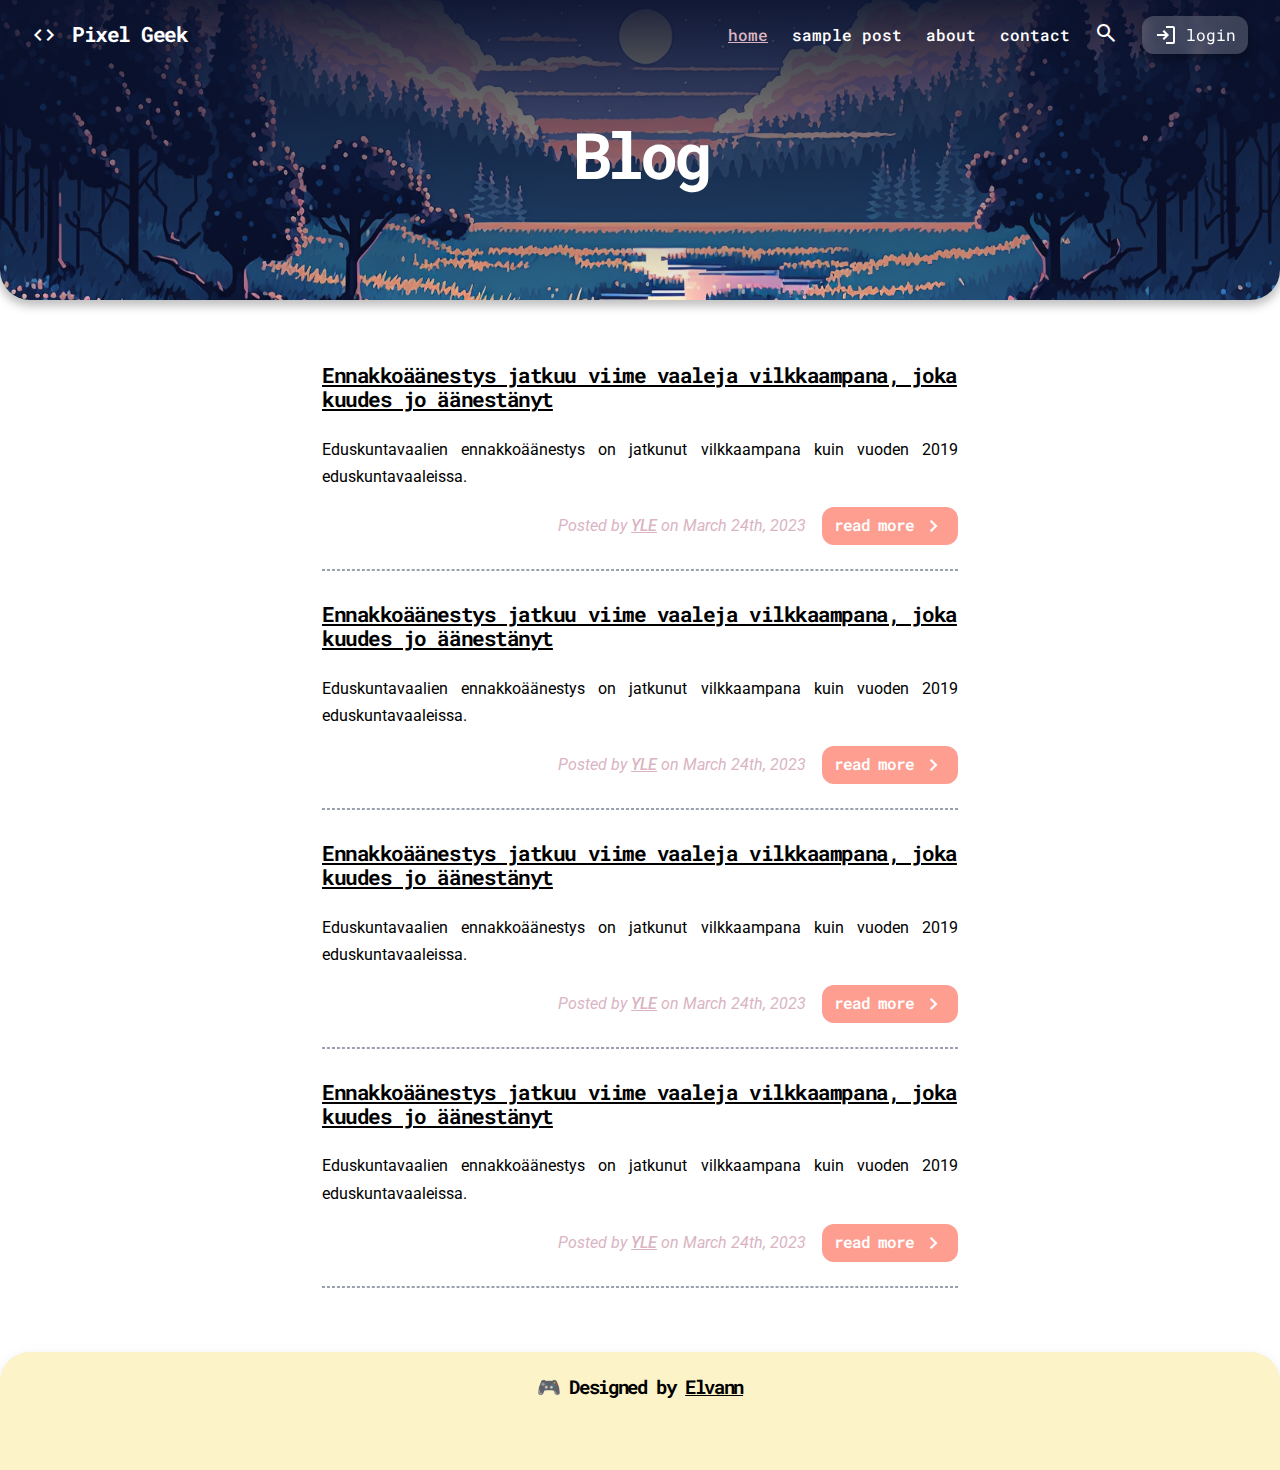
<file: index.html>
<!DOCTYPE html>
<html lang="en">
  <head>
    <meta charset="UTF-8" />
    <meta http-equiv="X-UA-Compatible" content="IE=edge" />
    <meta name="viewport" content="width=device-width, initial-scale=1.0" />
    <title>Pixel Geek | Home</title>
    <link
      rel="icon"
      href="data:image/svg+xml,<svg xmlns=%22http://www.w3.org/2000/svg%22 viewBox=%220 0 100 100%22><text y=%22.9em%22 font-size=%2290%22>🎮</text></svg>"
    />
    <link rel="stylesheet" href="style.css" />
    <link href="https://fonts.googleapis.com/icon?family=Material+Icons" rel="stylesheet" />
    <link
      rel="stylesheet"
      href="https://fonts.googleapis.com/css2?family=Material+Symbols+Outlined:opsz,wght,FILL,GRAD@20..48,100..700,0..1,-50..200"
    />
    <link
      rel="stylesheet"
      href="https://cdnjs.cloudflare.com/ajax/libs/font-awesome/6.3.0/css/all.min.css"
      integrity="sha512-SzlrxWUlpfuzQ+pcUCosxcglQRNAq/DZjVsC0lE40xsADsfeQoEypE+enwcOiGjk/bSuGGKHEyjSoQ1zVisanQ=="
      crossorigin="anonymous"
      referrerpolicy="no-referrer"
    />
  </head>

  <body>
    <header>
      <!-- TODO: Make Navbar fixed and retractable -->
      <nav>
        <div>
          <a href="./">
            <h4>
              <span class="material-symbols-outlined">code</span>
              Pixel Geek
            </h4>
          </a>
        </div>
        <ul>
          <li><a class="active" href="#">home</a></li>
          <li><a href="./sample-post.html">sample post</a></li>
          <li><a href="#">about</a></li>
          <li><a href="#">contact</a></li>
          <li>
            <a href="#"><span class="material-symbols-outlined">search</span></a>
          </li>
          <li>
            <a href="#">
              <button>
                <span class="material-symbols-outlined">login</span>
                login
              </button>
            </a>
          </li>
        </ul>
      </nav>
      <h1 id="page-title">Blog</h1>
    </header>

    <main>
      <div id="content">
        <!-- Post 1 -->
        <article>
          <h4>
            <a href="./sample-post.html">
              Ennakkoäänestys jatkuu viime vaaleja vilkkaampana, joka kuudes jo äänestänyt
            </a>
          </h4>
          <p>
            Eduskuntavaalien ennakkoäänestys on jatkunut vilkkaampana kuin vuoden 2019
            eduskuntavaaleissa.
          </p>

          <div class="flex-left">
            <div id="post-info">
              Posted by
              <a href="#">YLE</a>
              on March 24th, 2023
            </div>
            <a class="link-button" href="./sample-post.html">
              <button class="read-more flex">
                read more
                <span class="material-symbols-outlined">navigate_next</span>
              </button>
            </a>
          </div>

          <hr />
        </article>
        <!-- Post 2 -->
        <article>
          <h4>
            <a href="./sample-post.html">
              Ennakkoäänestys jatkuu viime vaaleja vilkkaampana, joka kuudes jo äänestänyt
            </a>
          </h4>
          <p>
            Eduskuntavaalien ennakkoäänestys on jatkunut vilkkaampana kuin vuoden 2019
            eduskuntavaaleissa.
          </p>

          <div class="flex-left">
            <div id="post-info">
              Posted by
              <a href="#">YLE</a>
              on March 24th, 2023
            </div>
            <a class="link-button" href="./sample-post.html">
              <button class="read-more flex">
                read more
                <span class="material-symbols-outlined">navigate_next</span>
              </button>
            </a>
          </div>

          <hr />
        </article>
        <!-- Post 3 -->
        <article>
          <h4>
            <a href="./sample-post.html">
              Ennakkoäänestys jatkuu viime vaaleja vilkkaampana, joka kuudes jo äänestänyt
            </a>
          </h4>
          <p>
            Eduskuntavaalien ennakkoäänestys on jatkunut vilkkaampana kuin vuoden 2019
            eduskuntavaaleissa.
          </p>

          <div class="flex-left">
            <div id="post-info">
              Posted by
              <a href="#">YLE</a>
              on March 24th, 2023
            </div>
            <a class="link-button" href="./sample-post.html">
              <button class="read-more flex">
                read more
                <span class="material-symbols-outlined">navigate_next</span>
              </button>
            </a>
          </div>

          <hr />
        </article>
        <!-- Post 4 -->
        <article>
          <h4>
            <a href="./sample-post.html">
              Ennakkoäänestys jatkuu viime vaaleja vilkkaampana, joka kuudes jo äänestänyt
            </a>
          </h4>
          <p>
            Eduskuntavaalien ennakkoäänestys on jatkunut vilkkaampana kuin vuoden 2019
            eduskuntavaaleissa.
          </p>

          <div class="flex-left">
            <div id="post-info">
              Posted by
              <a href="#">YLE</a>
              on March 24th, 2023
            </div>
            <a class="link-button" href="./sample-post.html">
              <button class="read-more flex">
                read more
                <span class="material-symbols-outlined">navigate_next</span>
              </button>
            </a>
          </div>

          <hr />
        </article>
      </div>
    </main>

    <footer class="">
      <h5>
        🎮 Designed by
        <a href="http://www.elvann.com">Elvann</a>
      </h5>
      <div id="footer-socials">
        <a href="#"><i class="fa-brands fa-github-alt fa-xl"></i></a>
        <a href="#"><i class="fa-brands fa-youtube fa-xl"></i></a>
        <a href="#"><i class="fa-brands fa-behance fa-xl"></i></a>
      </div>
    </footer>
  </body>
</html>
</file>
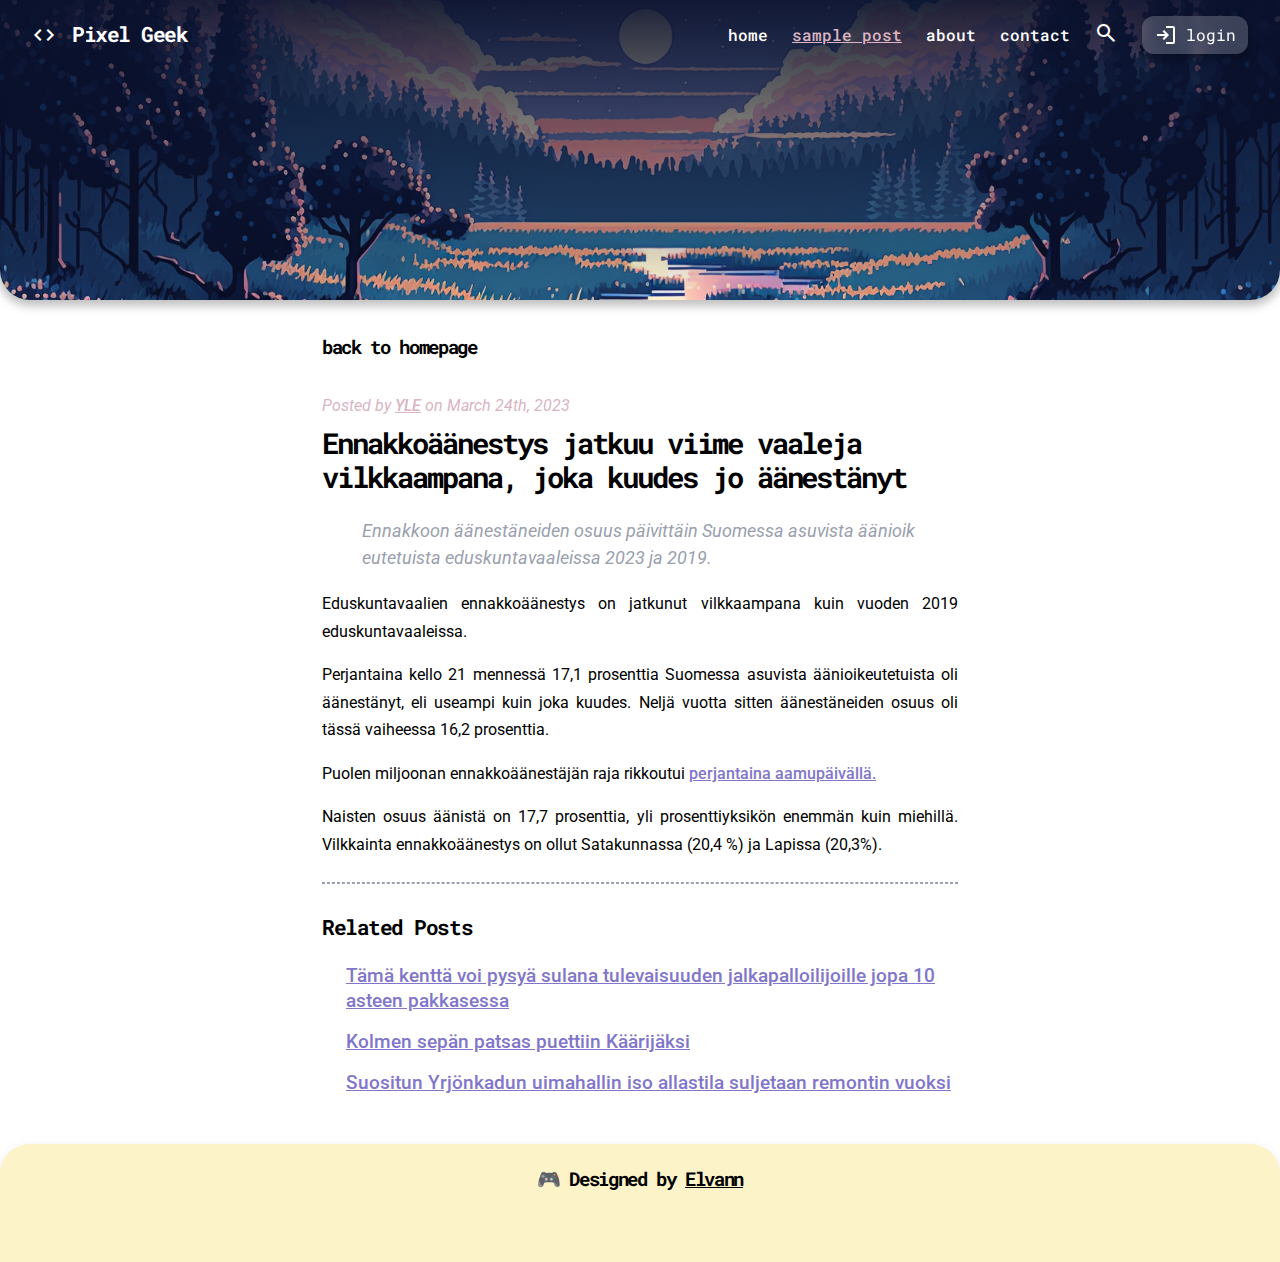
<file: sample-post.html>
<!DOCTYPE html>
<html lang="en">
  <head>
    <meta charset="UTF-8" />
    <meta http-equiv="X-UA-Compatible" content="IE=edge" />
    <meta name="viewport" content="width=device-width, initial-scale=1.0" />
    <title>Pixel Geek | Sample Page</title>
    <link
      rel="icon"
      href="data:image/svg+xml,<svg xmlns=%22http://www.w3.org/2000/svg%22 viewBox=%220 0 100 100%22><text y=%22.9em%22 font-size=%2290%22>🎮</text></svg>"
    />
    <link rel="stylesheet" href="style.css" />
    <link href="https://fonts.googleapis.com/icon?family=Material+Icons" rel="stylesheet" />
    <link
      rel="stylesheet"
      href="https://fonts.googleapis.com/css2?family=Material+Symbols+Outlined:opsz,wght,FILL,GRAD@20..48,100..700,0..1,-50..200"
    />
    <link
      rel="stylesheet"
      href="https://cdnjs.cloudflare.com/ajax/libs/font-awesome/6.3.0/css/all.min.css"
      integrity="sha512-SzlrxWUlpfuzQ+pcUCosxcglQRNAq/DZjVsC0lE40xsADsfeQoEypE+enwcOiGjk/bSuGGKHEyjSoQ1zVisanQ=="
      crossorigin="anonymous"
      referrerpolicy="no-referrer"
    />
  </head>

  <body>
    <header>
      <nav>
        <div>
          <a href="./">
            <h4>
              <span class="material-symbols-outlined">code</span>
              Pixel Geek
            </h4>
          </a>
        </div>
        <ul>
          <li><a href="./">home</a></li>
          <li><a class="active" href="#">sample post</a></li>
          <li><a href="#">about</a></li>
          <li><a href="#">contact</a></li>
          <li>
            <a href="#"><span class="material-symbols-outlined">search</span></a>
          </li>
          <li>
            <a href="#">
              <button>
                <span class="material-symbols-outlined">login</span>
                login
              </button>
            </a>
          </li>
        </ul>
      </nav>
    </header>

    <main>
      <div id="content">
        <a class="back-to-homepage" href="./">
          <i class="fa-solid fa-chevron-left fa-sm"></i>
          back to homepage
        </a>

        <article>
          <div id="post-info">
            Posted by
            <a href="#">YLE</a>
            on March 24th, 2023
          </div>
          <h3>Ennakkoäänestys jatkuu viime vaaleja vilkkaampana, joka kuudes jo äänestänyt</h3>
          <blockquote>
            Ennakkoon äänestäneiden osuus päivittäin Suomessa asuvista äänioikeutetuista
            eduskuntavaaleissa 2023 ja 2019.
          </blockquote>
          <p>
            Eduskuntavaalien ennakkoäänestys on jatkunut vilkkaampana kuin vuoden 2019
            eduskuntavaaleissa.
          </p>
          <p>
            Perjantaina kello 21 mennessä 17,1 prosenttia Suomessa asuvista äänioikeutetuista oli
            äänestänyt, eli useampi kuin joka kuudes. Neljä vuotta sitten äänestäneiden osuus oli
            tässä vaiheessa 16,2 prosenttia.
          </p>
          <p>
            Puolen miljoonan ennakkoäänestäjän raja rikkoutui
            <a href="#">perjantaina aamupäivällä.</a>
          </p>
          <p>
            Naisten osuus äänistä on 17,7 prosenttia, yli prosenttiyksikön enemmän kuin miehillä.
            Vilkkainta ennakkoäänestys on ollut Satakunnassa (20,4 %) ja Lapissa (20,3%).
          </p>
          <hr />
        </article>

        <div id="related-posts">
          <h4>Related Posts</h4>

          <ul>
            <li>
              <a href="#">
                Tämä kenttä voi pysyä sulana tulevaisuuden jalkapalloilijoille jopa 10 asteen
                pakkasessa
              </a>
            </li>
            <li>
              <a href="#">Kolmen sepän patsas puettiin Käärijäksi</a>
            </li>
            <li>
              <a href="#">Suositun Yrjönkadun uimahallin iso allastila suljetaan remontin vuoksi</a>
            </li>
          </ul>
        </div>
      </div>
    </main>

    <footer class="">
      <h5>
        🎮 Designed by
        <a href="http://www.elvann.com">Elvann</a>
      </h5>
      <div id="footer-socials">
        <a href="#"><i class="fa-brands fa-github-alt fa-xl"></i></a>
        <a href="#"><i class="fa-brands fa-youtube fa-xl"></i></a>
        <a href="#"><i class="fa-brands fa-behance fa-xl"></i></a>
      </div>
    </footer>
  </body>
</html>
</file>
<file: style.css>
@import url("https://fonts.googleapis.com/css2?family=Roboto:ital,wght@0,100;0,300;0,400;0,500;0,700;0,900;1,100;1,300;1,400;1,500;1,700;1,900&display=swap");
@import url("https://fonts.googleapis.com/css2?family=Roboto+Mono:ital,wght@0,100;0,200;0,300;0,400;0,500;0,600;0,700;1,100;1,200;1,300;1,400;1,500;1,600;1,700&display=swap");

@import url("css/base.css");
@import url("css/variables.css");

/*Material Design Styling*/

/* CLASS IDs*/

#related-posts ul {
  margin-left: 1.5rem;
}

#related-posts ul > li {
  font-size: 1.2rem;
  line-height: auto;
  font-family: "Roboto";
  font-style: normal;
  font-weight: 700;
  line-height: 130%;
  margin: 1rem 0;
}

#post-info {
  color: var(--pastel-pink);
  font-weight: 700px;
  font-style: italic;
}

#post-info a {
  color: inherit;
}

#page-title {
  vertical-align: middle;
  height: 100%;
  text-align: center;
  margin-top: 3rem;
}

a.active {
  color: var(--pastel-pink);
  text-decoration: underline;
}

/* Article Layout Styling */

.flex-left {
  display: flex;
  justify-content: baseline;
  align-items: center;
  align-content: center;
  justify-content: flex-end;
  gap: 1rem;
}

.read-more {
  font-family: "Roboto Mono", "Courier New", Courier, monospace;
  font-style: normal;
  font-weight: 600;
  line-height: 137%;
  letter-spacing: -0.07em;
  background-color: var(--salmon);
  color: #ffffff;
  box-shadow: none;
}

.read-more:hover {
  background-color: var(--salmon);
  box-shadow: var(--shadow-box);
}

h4 a,
h5 a {
  color: var(--text-color);
  font-weight: inherit;
}

h4 a:hover,
h5 a:hover {
  color: var(--salmon);
}

.back-to-homepage {
  font-family: "Roboto Mono", "Courier New", Courier, monospace;
  font-size: 1.2rem;
  font-style: normal;
  font-weight: 700;
  line-height: 137%;
  letter-spacing: -0.07em;
  display: inline;
  vertical-align: middle;
  text-decoration: none;
  color: black;
}

.back-to-homepage:hover {
  color: var(--salmon);
}

.flex {
  display: flex;
}

.link-button {
  text-decoration: none;
}

#footer-socials {
  display: flex;
  gap: 1rem;
  padding: 1rem 0;
}

#footer-socials a {
  color: black;
}

#footer-socials a:hover {
  color: var(--pastel-purple);
}

#breadcrumbs {
  display: flex;
}
</file>
